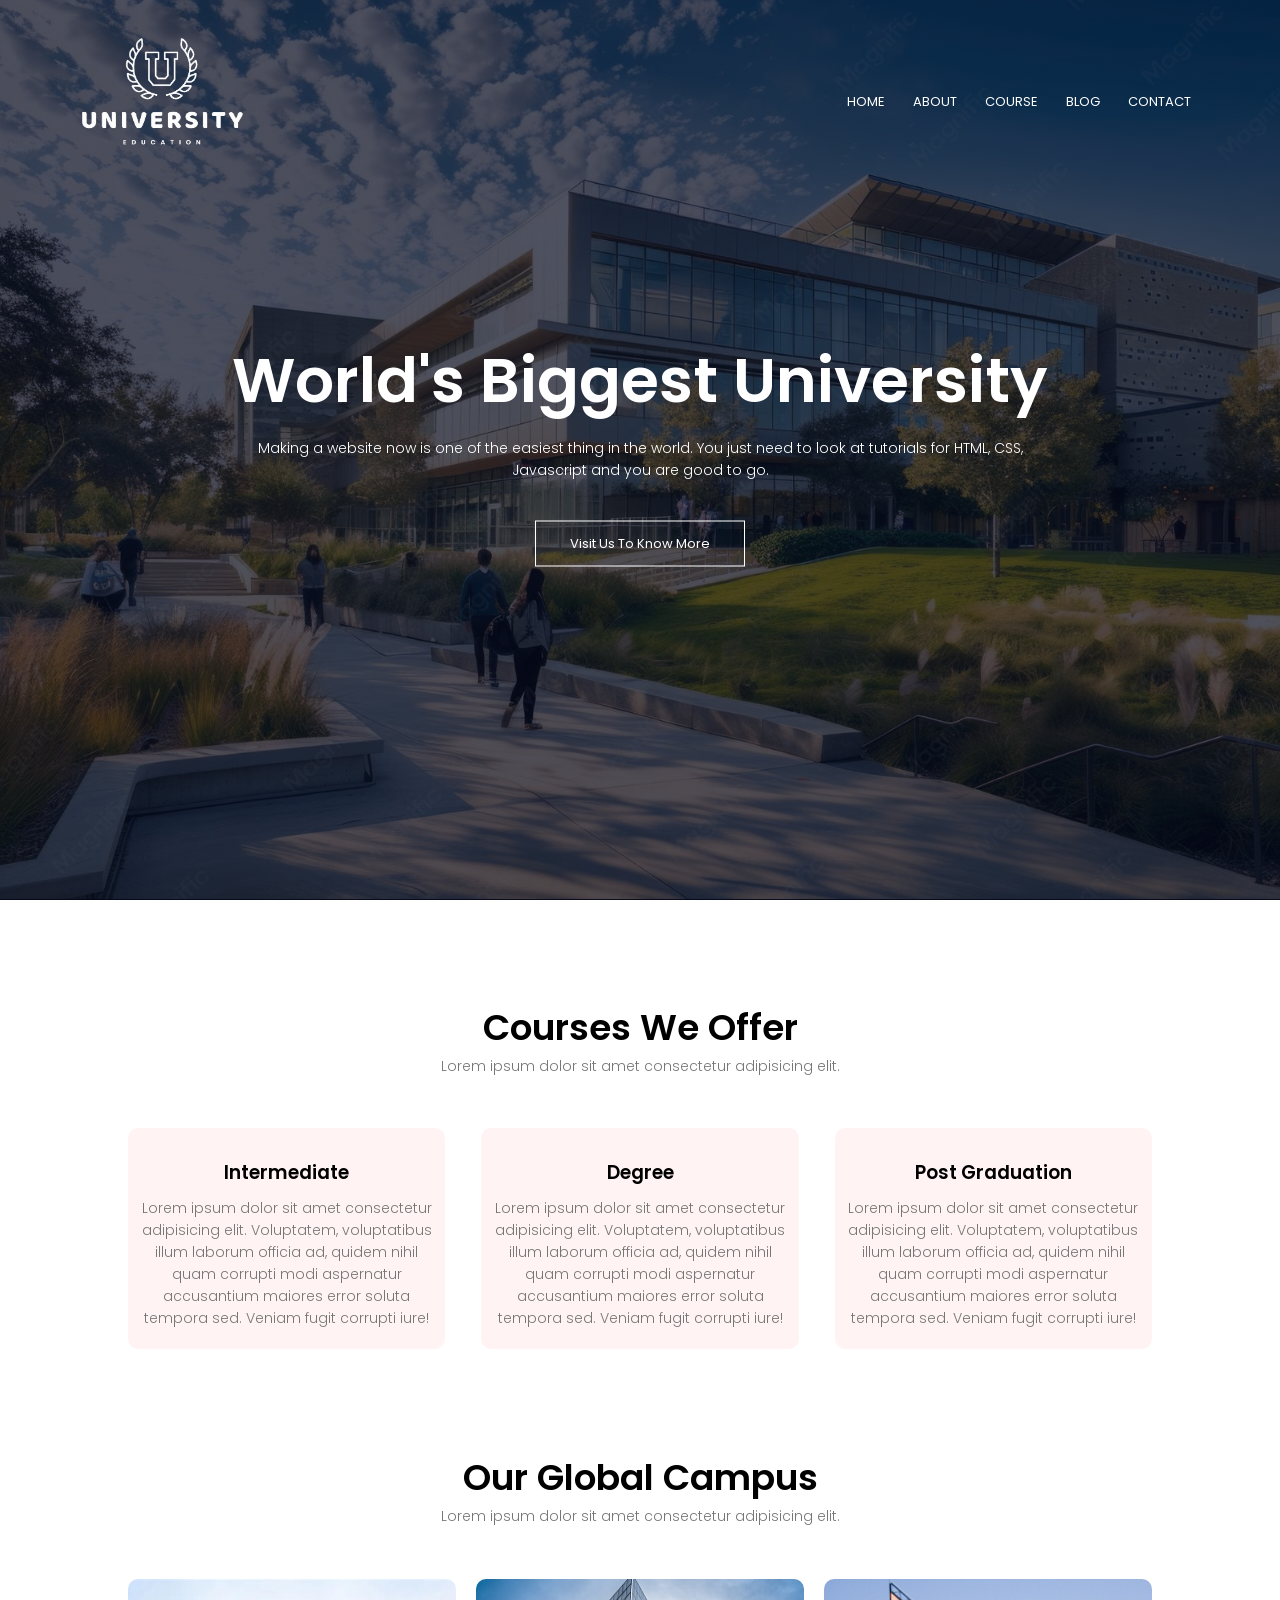
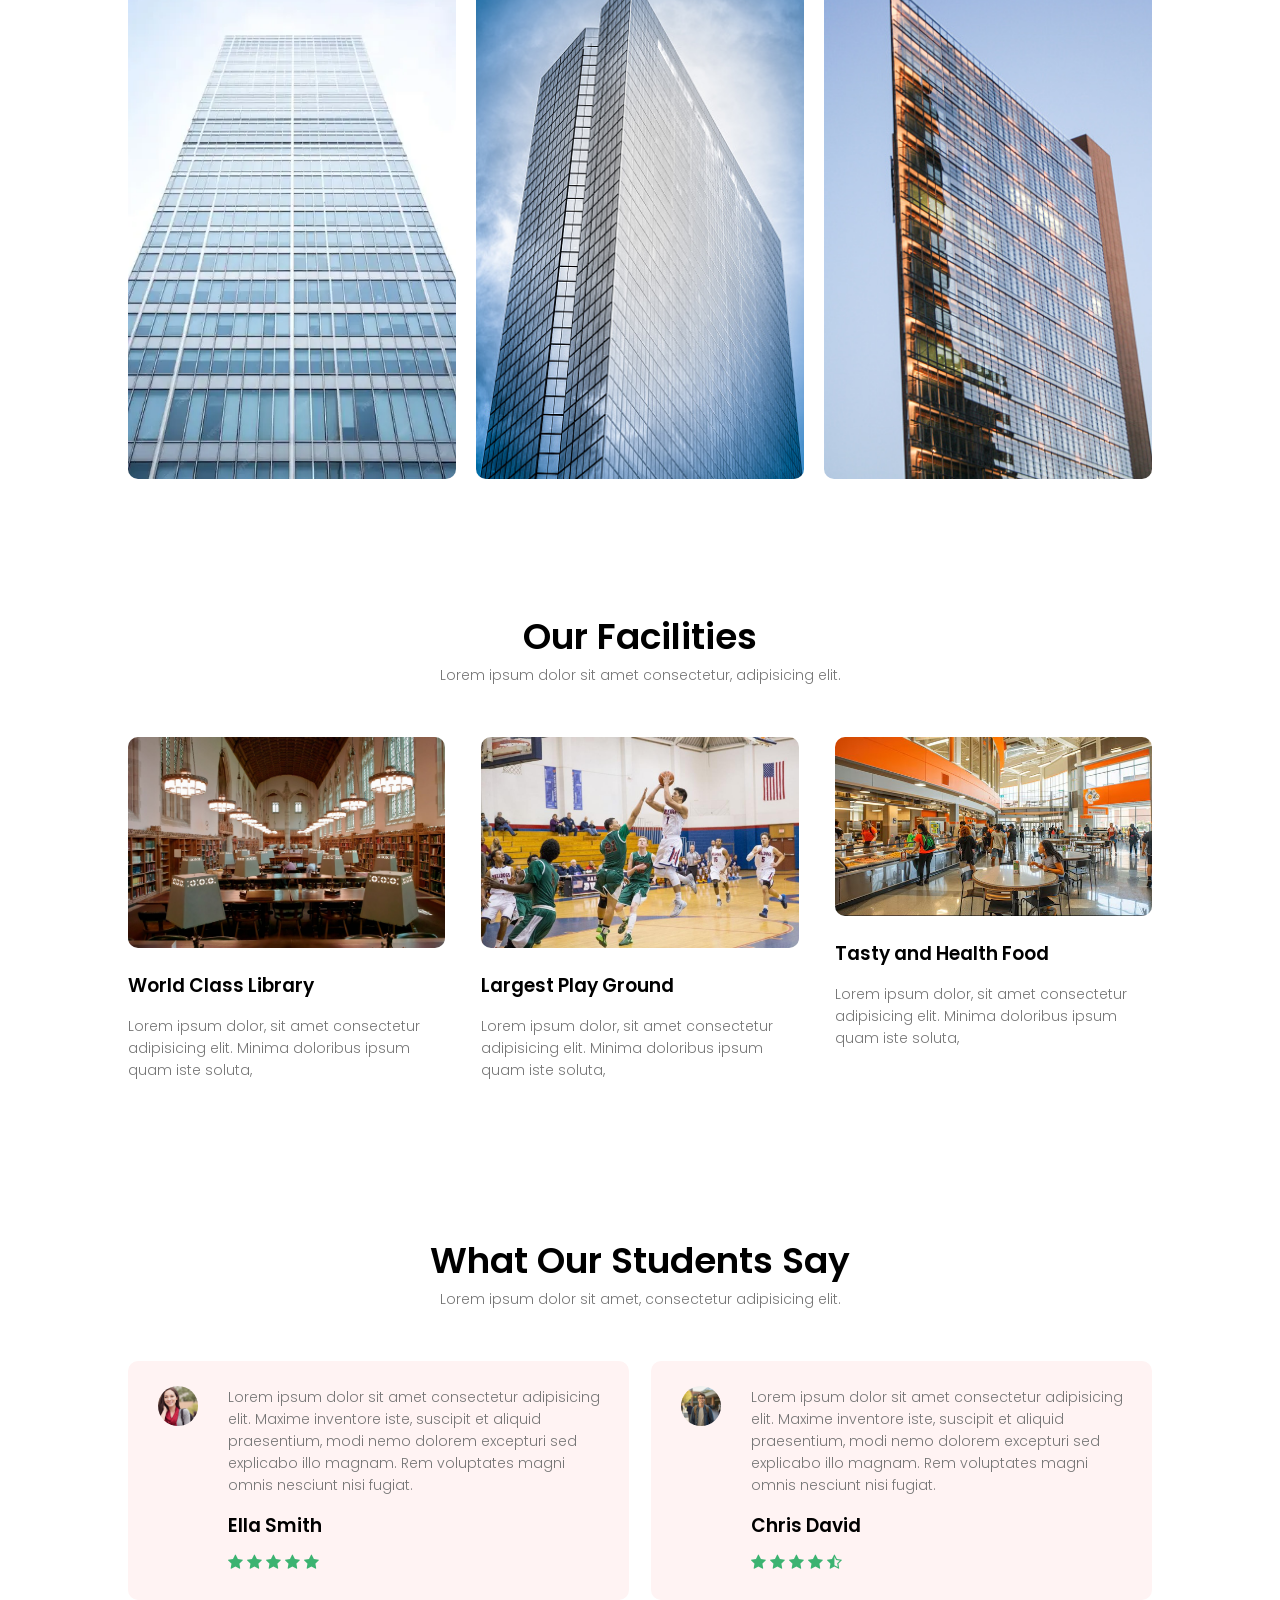
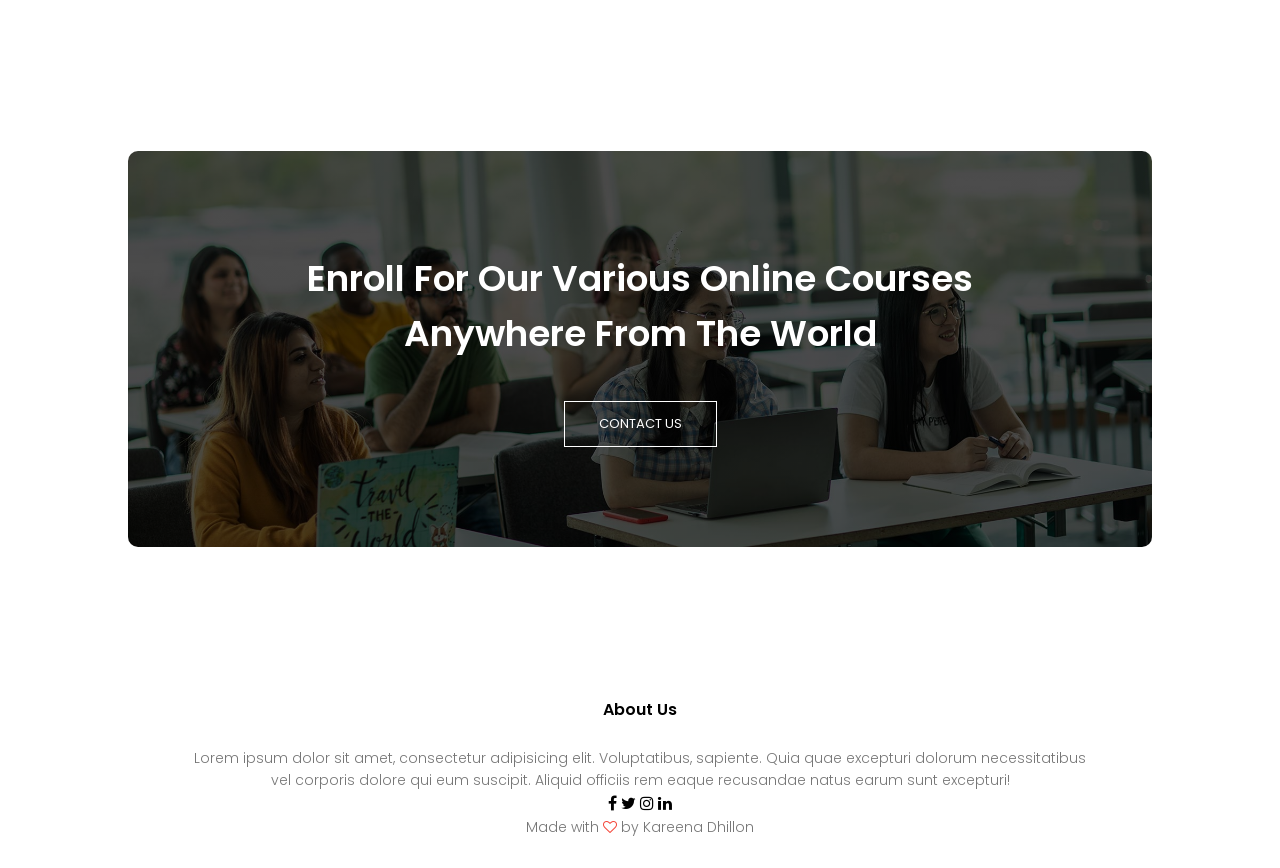
<file: index.html>
<!DOCTYPE html>
<html>
<head>
    <meta name="viewport" content="with=device-width, initial-scale=1.0">
    <title>University Website Design</title>
    <link rel="stylesheet" href="style.css">
    <link rel="preconnect" href="https://fonts.gstatic.com">
<link href="https://fonts.googleapis.com/css2?family=Poppins:wght@100;200;300;400;600;700&display=swap"
rel="stylesheet">
    <link rel="stylesheet" href="https://cdnjs.cloudflare.com/ajax/libs/font-awesome/4.7.0/css/font-awesome.min.css">
</head>
<body>
    <section class="header">
        <nav>
            <a href="index.html"><img src="Images/logo.png"></a>
            <div class="nav-links" id="navLinks">
                <i class="fa fa-times"onclick="hideMenu()"></i>
                <ul>
                    <li><a href="index.html">HOME</a></li>
                    <li><a href="about.html">ABOUT</a></li>
                    <li><a href="course.html">COURSE</a></li>
                    <li><a href="blog.html">BLOG</a></li>
                    <li><a href="contact.html">CONTACT</a></li>
                </ul>
            </div>
            <i class="fa fa-bars"onclick="showMenu()"></i>
        </nav>

<div class="text-box">
    <h1>World's Biggest University</h1>
    <p>Making a website now is one of the easiest thing in the world. You just need to 
    look at tutorials for HTML, CSS, <br>Javascript and you are good to go.
    </p>
    <a href=""class="hero-btn">Visit Us To Know More</a>
</div>

</section>

<!---- Course ----->

<section class="course">
    <h1>Courses We Offer</h1>
    <p>Lorem ipsum dolor sit amet consectetur adipisicing elit.</p>

    <div class="row">
        <div class="course-col">
            <h3>Intermediate</h3>
            <p>Lorem ipsum dolor sit amet consectetur adipisicing elit. 
                Voluptatem, voluptatibus illum laborum officia ad, quidem 
                nihil quam corrupti modi aspernatur accusantium maiores 
                error soluta tempora sed. Veniam fugit corrupti iure!</p>
        </div>
        <div class="course-col">
            <h3>Degree</h3>
            <p>Lorem ipsum dolor sit amet consectetur adipisicing elit. 
                Voluptatem, voluptatibus illum laborum officia ad, quidem 
                nihil quam corrupti modi aspernatur accusantium maiores 
                error soluta tempora sed. Veniam fugit corrupti iure!</p>
        </div>
        <div class="course-col">
            <h3>Post Graduation</h3>
            <p>Lorem ipsum dolor sit amet consectetur adipisicing elit. 
                Voluptatem, voluptatibus illum laborum officia ad, quidem 
                nihil quam corrupti modi aspernatur accusantium maiores 
                error soluta tempora sed. Veniam fugit corrupti iure!</p>
        </div>
    </div>
</section>

<!----campus----->

<section class="campus">
    <h1>Our Global Campus</h1>
    <p>Lorem ipsum dolor sit amet consectetur adipisicing elit.</p>

    <div class="row">
        <div class="campus-col">
            <img src="Images/building.webp">
            <div class="layer">
                <h3>New York</h3>
            </div>
        </div>

        <div class="campus-col">
            <img src="Images/building.jpg">
            <div class="layer">
                <h3>Stockholm</h3>
            </div>
        </div>
        <div class="campus-col">
            <img src="Images/building3.jpg">
            <div class="layer">
                <h3>Paris</h3>
            </div>
        </div>
    </div>
</section>

<!--------Facilities------->

<section class="facilities">
    <h1>Our Facilities</h1>
    <p>Lorem ipsum dolor sit amet consectetur, adipisicing elit.</p>

    <div class="row">
        <div class="facilities-col">
            <img src="Images/library.webp">
            <h3>World Class Library</h3>
            <p>Lorem ipsum dolor, sit amet consectetur adipisicing elit. Minima doloribus ipsum quam iste soluta,</p>
        </div>
        <div class="facilities-col">
            <img src="Images/basketball.jpg">
            <h3>Largest Play Ground</h3>
            <p>Lorem ipsum dolor, sit amet consectetur adipisicing elit. Minima doloribus ipsum quam iste soluta,</p>
    </div>
    <div class="facilities-col">
            <img src="Images/vibrantcafeteria.jpg">
            <h3>Tasty and Health Food</h3>
            <p>Lorem ipsum dolor, sit amet consectetur adipisicing elit. Minima doloribus ipsum quam iste soluta,</p>
    </div>
</section>

<!------- testimonials ------->

<section class="testimonials">
    <h1>What Our Students Say</h1>
    <p>Lorem ipsum dolor sit amet, consectetur adipisicing elit.</p>

    <div class="row">
        <div class="testimonials-col">
        <img src="Images/student.jpg" alt="Ella">
        <div>
            <p>Lorem ipsum dolor sit amet consectetur adipisicing 
            elit. Maxime inventore iste, suscipit et aliquid 
            praesentium, modi nemo dolorem excepturi sed explicabo 
            illo magnam. Rem voluptates magni omnis nesciunt nisi fugiat.</p>
            <h3>Ella Smith</h3>
            <i class="fa fa-star"></i>
            <i class="fa fa-star"></i>
            <i class="fa fa-star"></i>
            <i class="fa fa-star"></i>
            <i class="fa fa-star"-o></i>
        </div>
    </div>
        <div class="testimonials-col">
        <img src="Images/student3.jpg" alt="Chris">
        <div>
            <p>Lorem ipsum dolor sit amet consectetur adipisicing 
            elit. Maxime inventore iste, suscipit et aliquid 
            praesentium, modi nemo dolorem excepturi sed explicabo 
            illo magnam. Rem voluptates magni omnis nesciunt nisi fugiat.</p>
            <h3>Chris David</h3>
            <i class="fa fa-star"></i>
            <i class="fa fa-star"></i>
            <i class="fa fa-star"></i>
            <i class="fa fa-star"></i>
            <i class="fa fa-star-half-o"></i>
        </div>
    </div>
</div>

</section>

<!------- Call To Action ----->

<section class="cta">
    <h1>Enroll For Our Various Online Courses<br>Anywhere From The World</h1>
    <a href="" class="hero-btn">CONTACT US</a>
</section>

<!------- Footer ----->

<section class="footer">
    <h4>About Us </h4>
    <p>Lorem ipsum dolor sit amet, consectetur adipisicing elit. 
        Voluptatibus, sapiente. Quia quae excepturi dolorum 
        necessitatibus<br> vel corporis dolore qui eum suscipit. 
        Aliquid officiis rem eaque recusandae natus earum sunt excepturi!</p>
        <div class="icons">
             <i class="fa fa-facebook"></i>
             <i class="fa fa-twitter"></i>
             <i class="fa fa-instagram"></i>
             <i class="fa fa-linkedin"></i>
        </div>
        <p>Made with <i class="fa fa-heart-o"></i> by Kareena Dhillon</p>
</section>





<!-------JavaScript for Toggle Menu ------->

<script>

    var navLinks = document.getElementById("navLinks");

    function showMenu(){
        navLinks.style.right = "0";
    }
    function hideMenu(){
        navLinks.style.right = "-200px";
    }

</script>

</body>    
</html>
</file>
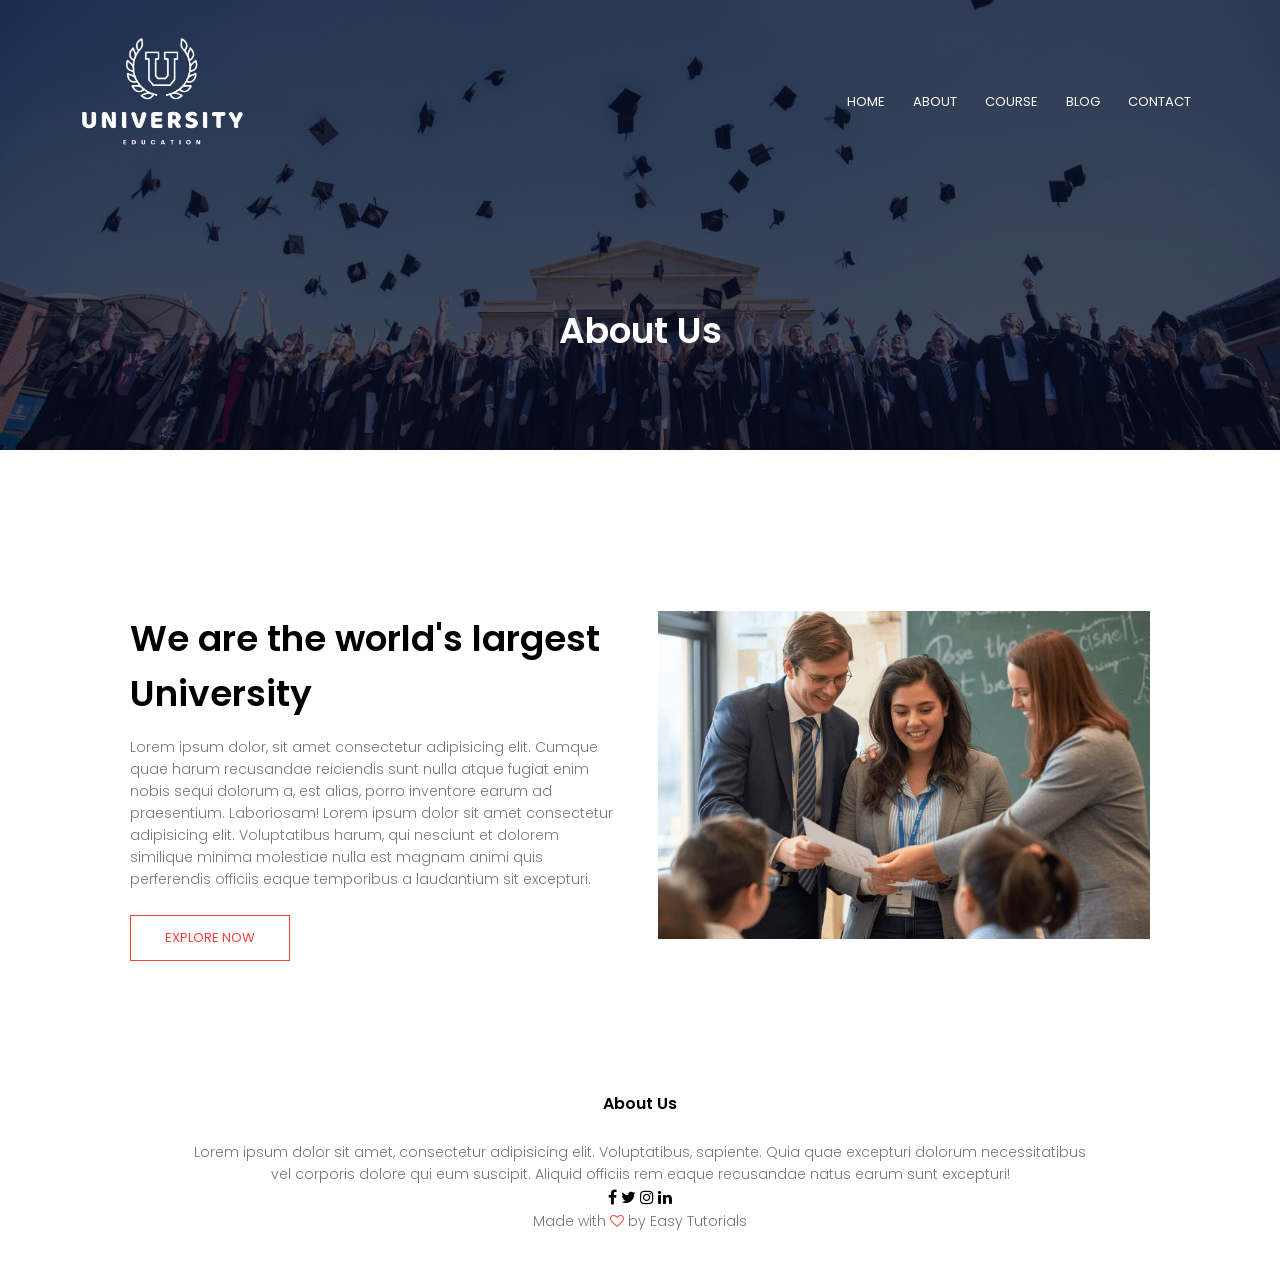
<file: about.html>
<!DOCTYPE html>
<html>
<head>
    <meta name="viewport" content="with=device-width, initial-scale=1.0">
    <title>University Website Design</title>
    <link rel="stylesheet" href="style.css">
    <link rel="preconnect" href="https://fonts.gstatic.com">
<link href="https://fonts.googleapis.com/css2?family=Poppins:wght@100;200;300;400;600;700&display=swap"
rel="stylesheet">
    <link rel="stylesheet" href="https://cdnjs.cloudflare.com/ajax/libs/font-awesome/4.7.0/css/font-awesome.min.css">
</head>
<body>
    <section class="sub-header">
        <nav>
            <a href="index.html"><img src="Images/logo.png"></a>
            <div class="nav-links" id="navLinks">
                <i class="fa fa-times"onclick="hideMenu()"></i>
                <ul>
                    <li><a href="index.html">HOME</a></li>
                    <li><a href="about.html">ABOUT</a></li>
                    <li><a href="course.html">COURSE</a></li>
                    <li><a href="blog.html">BLOG</a></li>
                    <li><a href="contact.html">CONTACT</a></li>
                </ul>
            </div>
            <i class="fa fa-bars"onclick="showMenu()"></i>
        </nav>
        <h1>About Us</h1>

</section>

<!------- about us content -------->

<section class="about-us">

    <div class="row">
        <div class="about-col">
            <h1>We are the world's largest University</h1>
            <p>Lorem ipsum dolor, sit amet consectetur adipisicing elit. 
            Cumque quae harum recusandae reiciendis sunt nulla atque
            fugiat enim nobis sequi dolorum a, est alias, porro inventore 
            earum ad praesentium. Laboriosam! Lorem ipsum dolor sit amet 
            consectetur adipisicing elit. Voluptatibus harum, qui nesciunt 
            et dolorem similique minima molestiae nulla est magnam animi quis 
            perferendis officiis eaque temporibus a laudantium sit excepturi.</p>
            <a href="" class="hero-btn red-btn">EXPLORE NOW</a>
        </div>
        <div class="about-col">
            <img src="Images/teachers.jpg">
        </div>
    </div>


</section>



<!------Footer-------->
<section class="footer">
    <h4>About Us </h4>
    <p>Lorem ipsum dolor sit amet, consectetur adipisicing elit. 
        Voluptatibus, sapiente. Quia quae excepturi dolorum 
        necessitatibus<br> vel corporis dolore qui eum suscipit. 
        Aliquid officiis rem eaque recusandae natus earum sunt excepturi!</p>
        <div class="icons">
             <i class="fa fa-facebook"></i>
             <i class="fa fa-twitter"></i>
             <i class="fa fa-instagram"></i>
             <i class="fa fa-linkedin"></i>
        </div>
        <p>Made with <i class="fa fa-heart-o"></i> by Easy Tutorials</p>
</section>





<!-------JavaScript for Toggle Menu ------->

<script>

    var navLinks = document.getElementById("navLinks");

    function showMenu(){
        navLinks.style.right = "0";
    }
    function hideMenu(){
        navLinks.style.right = "-200px";
    }

</script>

</body>    
</html>
</file>
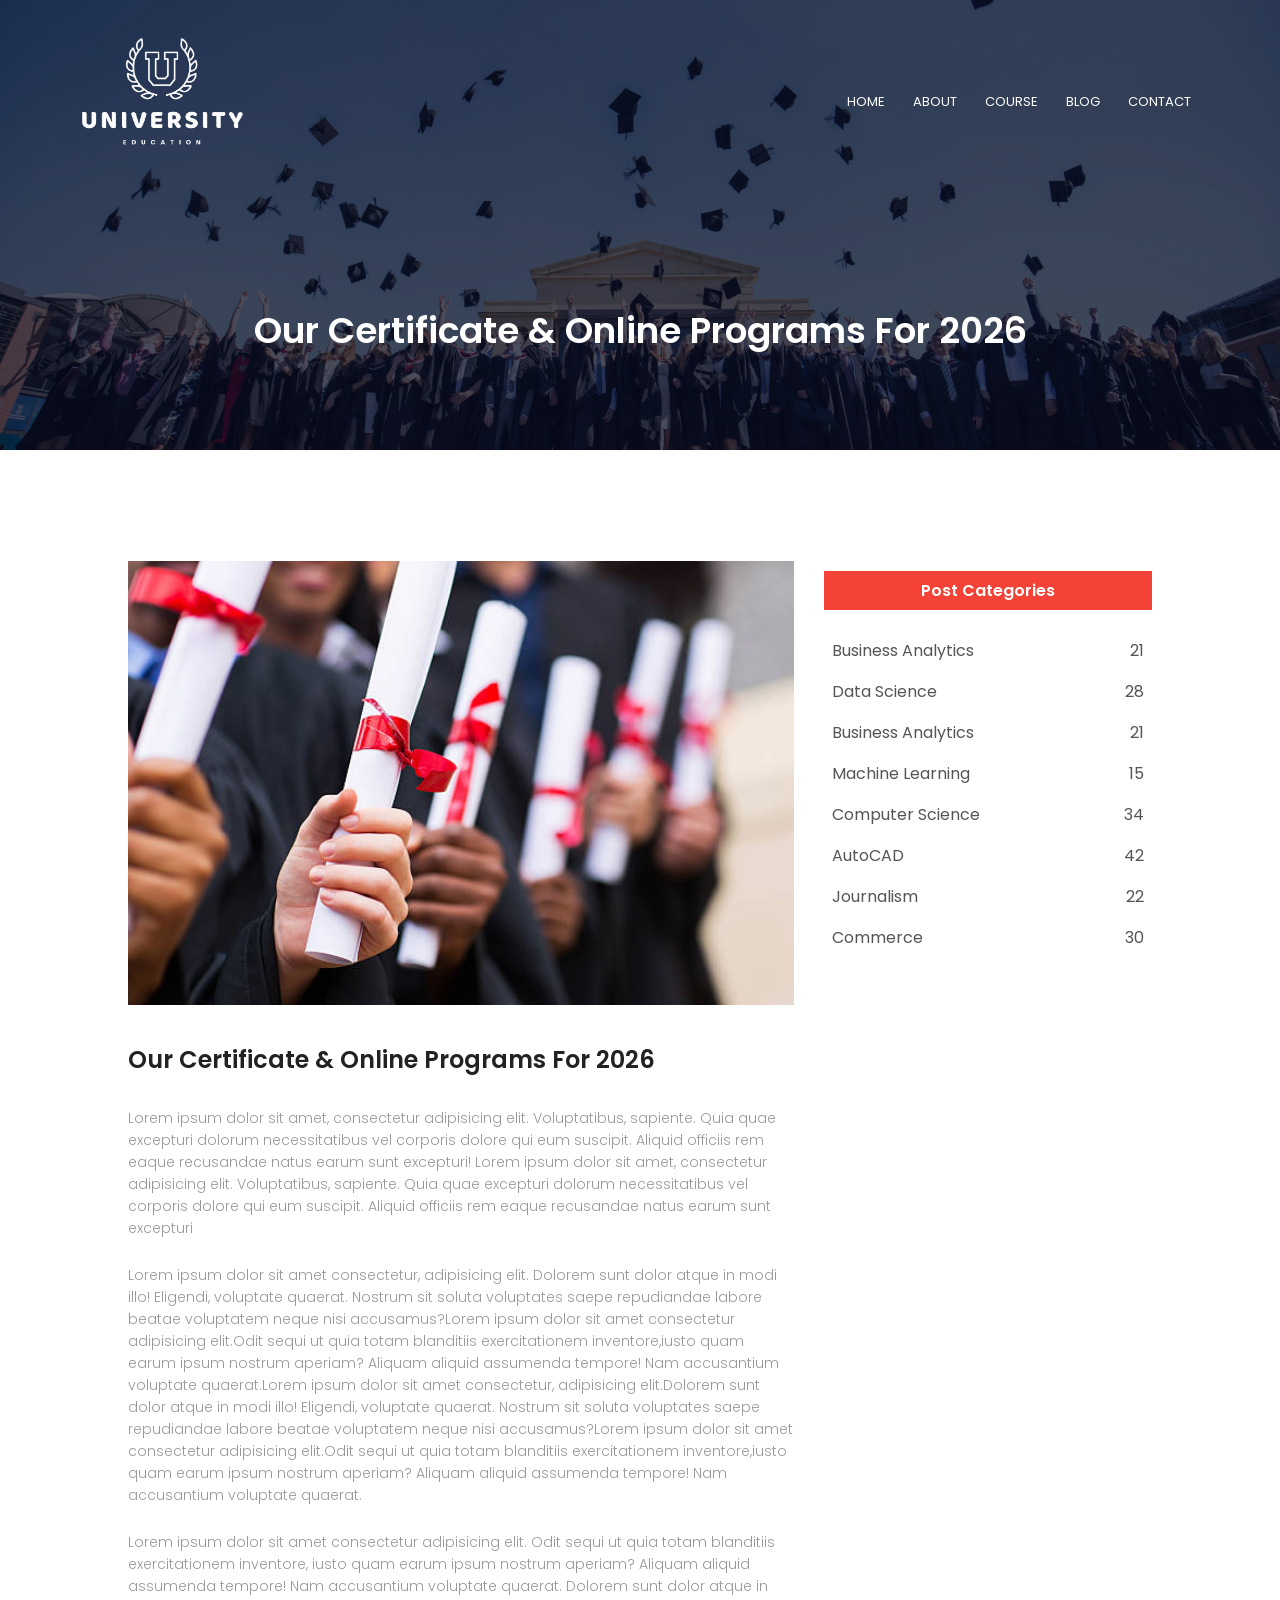
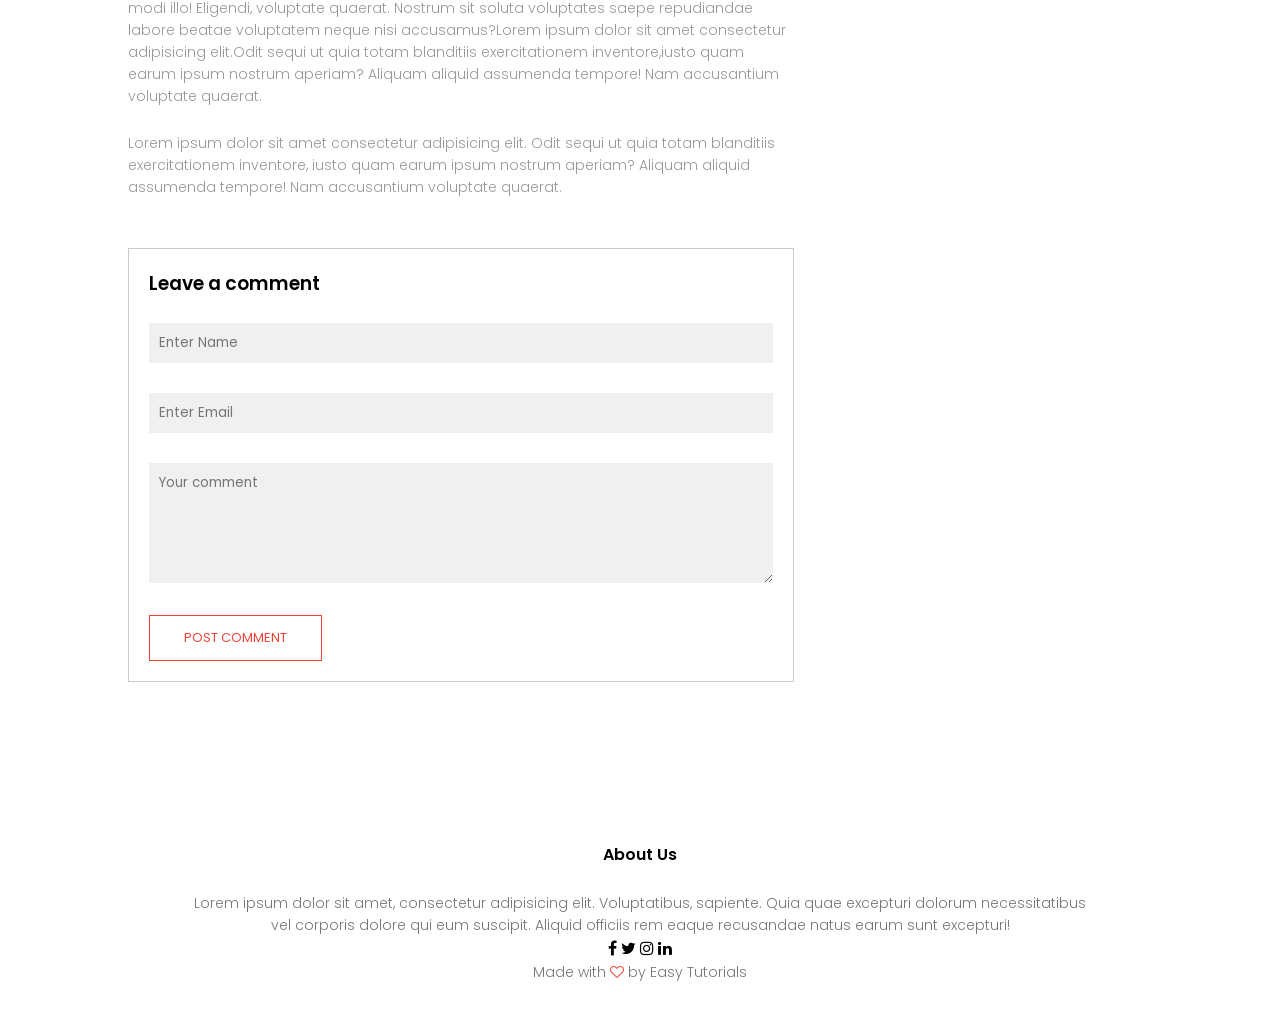
<file: blog.html>
<!DOCTYPE html>
<html>
<head>
    <meta name="viewport" content="with=device-width, initial-scale=1.0">
    <title>University Website Design</title>
    <link rel="stylesheet" href="style.css">
    <link rel="preconnect" href="https://fonts.gstatic.com">
<link href="https://fonts.googleapis.com/css2?family=Poppins:wght@100;200;300;400;600;700&display=swap"
rel="stylesheet">
    <link rel="stylesheet" href="https://cdnjs.cloudflare.com/ajax/libs/font-awesome/4.7.0/css/font-awesome.min.css">
</head>
<body>
    <section class="sub-header">
        <nav>
            <a href="index.html"><img src="Images/logo.png"></a>
            <div class="nav-links" id="navLinks">
                <i class="fa fa-times"onclick="hideMenu()"></i>
                <ul>
                    <li><a href="index.html">HOME</a></li>
                    <li><a href="about.html">ABOUT</a></li>
                    <li><a href="course.html">COURSE</a></li>
                    <li><a href="blog.html">BLOG</a></li>
                    <li><a href="contact.html">CONTACT</a></li>
                </ul>
            </div>
            <i class="fa fa-bars"onclick="showMenu()"></i>
        </nav>
        <h1>Our Certificate & Online Programs For 2026</h1>

</section>

<!--------------blog page content ----------------->

<section class="blog-content">

    <div class="row">
        <div class="blog-left">
            <img src="Images/certificate.jpg">
        
            <h2>Our Certificate & Online Programs For 2026</h2>
            <p>Lorem ipsum dolor sit amet, consectetur adipisicing elit. 
            Voluptatibus, sapiente. Quia quae excepturi dolorum 
            necessitatibus vel corporis dolore qui eum suscipit. 
            Aliquid officiis rem eaque recusandae natus earum sunt excepturi!
            Lorem ipsum dolor sit amet, consectetur adipisicing elit. 
            Voluptatibus, sapiente. Quia quae excepturi dolorum 
            necessitatibus vel corporis dolore qui eum suscipit. 
            Aliquid officiis rem eaque recusandae natus earum sunt excepturi</p>
            <br>
            <p>Lorem ipsum dolor sit amet consectetur, adipisicing elit. 
            Dolorem sunt dolor atque in modi illo! Eligendi, voluptate 
            quaerat. Nostrum sit soluta voluptates saepe repudiandae 
            labore beatae voluptatem neque nisi accusamus?Lorem ipsum dolor 
            sit amet consectetur adipisicing elit.Odit sequi ut quia totam 
            blanditiis exercitationem inventore,iusto quam earum ipsum 
            nostrum aperiam? Aliquam aliquid assumenda tempore! 
            Nam accusantium voluptate quaerat.Lorem ipsum dolor sit amet consectetur, 
            adipisicing elit.Dolorem sunt dolor atque in modi illo! Eligendi, voluptate 
            quaerat. Nostrum sit soluta voluptates saepe repudiandae 
            labore beatae voluptatem neque nisi accusamus?Lorem ipsum dolor 
            sit amet consectetur adipisicing elit.Odit sequi ut quia totam 
            blanditiis exercitationem inventore,iusto quam earum ipsum 
            nostrum aperiam? Aliquam aliquid assumenda tempore! 
            Nam accusantium voluptate quaerat.</p>
            <br>
            <p>Lorem ipsum dolor sit amet consectetur adipisicing elit. 
            Odit sequi ut quia totam blanditiis exercitationem inventore, 
            iusto quam earum ipsum nostrum aperiam? Aliquam aliquid 
            assumenda tempore! Nam accusantium voluptate quaerat.
            Dolorem sunt dolor atque in modi illo! Eligendi, voluptate 
            quaerat. Nostrum sit soluta voluptates saepe repudiandae 
            labore beatae voluptatem neque nisi accusamus?Lorem ipsum dolor 
            sit amet consectetur adipisicing elit.Odit sequi ut quia totam 
            blanditiis exercitationem inventore,iusto quam earum ipsum 
            nostrum aperiam? Aliquam aliquid assumenda tempore! 
            Nam accusantium voluptate quaerat.</p>
            <br>
            <p>Lorem ipsum dolor sit amet consectetur adipisicing elit. 
            Odit sequi ut quia totam blanditiis exercitationem inventore, 
            iusto quam earum ipsum nostrum aperiam? Aliquam aliquid 
            assumenda tempore! Nam accusantium voluptate quaerat.</p>

            <div class="comment-box">
                <h3>Leave a comment</h3>
                <form class="comment-form">
                     <input type="text" placeholder="Enter Name">
                     <input type="email" placeholder="Enter Email">
                     <textarea rows="5" placeholder="Your comment"></textarea>
                     <button type="submit" class="hero-btn red-btn">POST COMMENT</button>
                </form>
            </div>

        </div>
        <div class="blog-right">
            <h3>Post Categories</h3>
            <div>
                <span>Business Analytics</span>
                <span>21</span>
            </div>
             <div>
                <span>Data Science</span>
                <span>28</span>
            </div>
             <div>
                <span>Business Analytics</span>
                <span>21</span>
            </div>
             <div>
                <span>Machine Learning</span>
                <span>15</span>
            </div>
             <div>
                <span>Computer Science</span>
                <span>34</span>
            </div>
             <div>
                <span>AutoCAD</span>
                <span>42</span>
            </div>
             <div>
                <span>Journalism</span>
                <span>22</span>
            </div>
            <div>
                <span>Commerce</span>
                <span>30</span>
            </div>
        </div>
    </div>
</section>


<!------Footer-------->
<section class="footer">
    <h4>About Us </h4>
    <p>Lorem ipsum dolor sit amet, consectetur adipisicing elit. 
        Voluptatibus, sapiente. Quia quae excepturi dolorum 
        necessitatibus<br> vel corporis dolore qui eum suscipit. 
        Aliquid officiis rem eaque recusandae natus earum sunt excepturi!</p>
        <div class="icons">
             <i class="fa fa-facebook"></i>
             <i class="fa fa-twitter"></i>
             <i class="fa fa-instagram"></i>
             <i class="fa fa-linkedin"></i>
        </div>
        <p>Made with <i class="fa fa-heart-o"></i> by Easy Tutorials</p>
</section>





<!-------JavaScript for Toggle Menu ------->

<script>

    var navLinks = document.getElementById("navLinks");

    function showMenu(){
        navLinks.style.right = "0";
    }
    function hideMenu(){
        navLinks.style.right = "-200px";
    }

</script>

</body>    
</html>
</file>
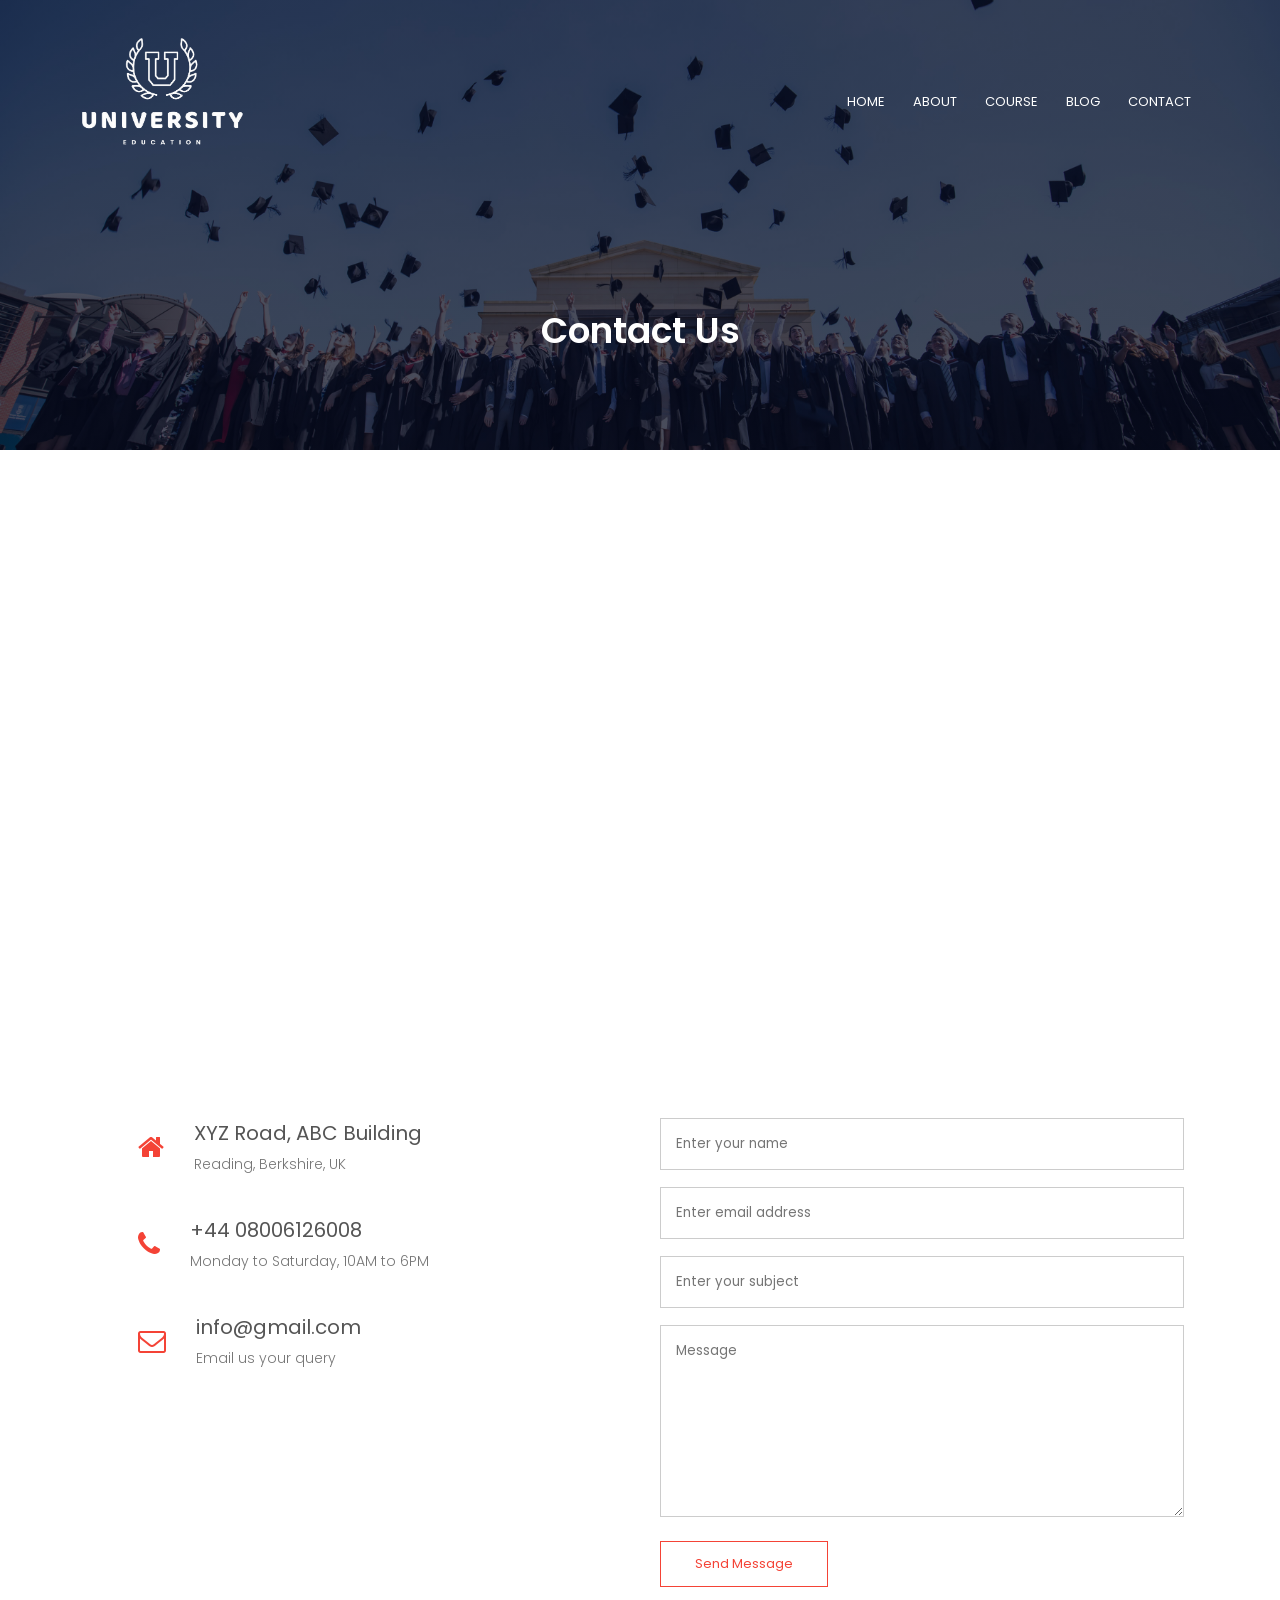
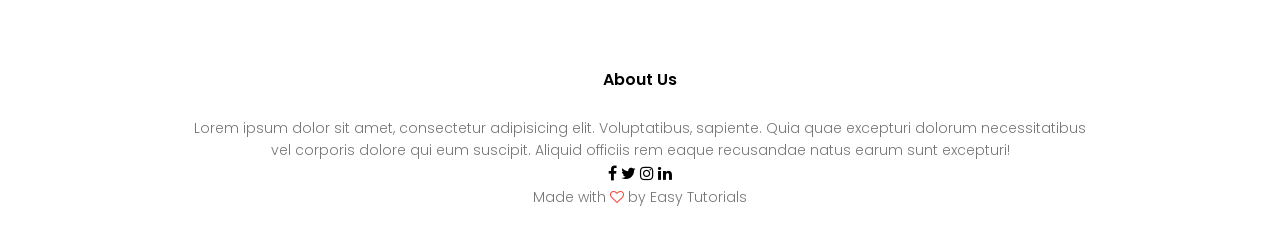
<file: contact.html>
<!DOCTYPE html>
<html>
<head>
    <meta name="viewport" content="with=device-width, initial-scale=1.0">
    <title>University Website Design</title>
    <link rel="stylesheet" href="style.css">
    <link rel="preconnect" href="https://fonts.gstatic.com">
<link href="https://fonts.googleapis.com/css2?family=Poppins:wght@100;200;300;400;600;700&display=swap"
rel="stylesheet">
    <link rel="stylesheet" href="https://cdnjs.cloudflare.com/ajax/libs/font-awesome/4.7.0/css/font-awesome.min.css">
</head>
<body>
    <section class="sub-header">
        <nav>
            <a href="index.html"><img src="Images/logo.png"></a>
            <div class="nav-links" id="navLinks">
                <i class="fa fa-times"onclick="hideMenu()"></i>
                <ul>
                    <li><a href="index.html">HOME</a></li>
                    <li><a href="about.html">ABOUT</a></li>
                    <li><a href="course.html">COURSE</a></li>
                    <li><a href="blog.html">BLOG</a></li>
                    <li><a href="contact.html">CONTACT</a></li>
                </ul>
            </div>
            <i class="fa fa-bars"onclick="showMenu()"></i>
        </nav>
        <h1>Contact Us</h1>

</section>

<!------- Contact Us -------->

<section class="location">
    <iframe src="https://maps.google.com/maps?q=Reading%20College%20Kings%20Rd%20Reading&t=&z=15&ie=UTF8&iwloc=&output=embed" width="100%" height="450" style="border: 0;" allowfullscreen="" loading="lazy"></iframe>

</section>

<section class="contact-us">
    <div class="row">
         <div class="contact-col">
            <div>
                <i class="fa fa-home"></i>
                <span>
                    <h5>XYZ Road, ABC Building</h5>
                    <p>Reading, Berkshire, UK</p>
                </span>
            </div>
            <div>
                <i class="fa fa-phone"></i>
                <span>
                    <h5>+44 08006126008</h5>
                    <p>Monday to Saturday, 10AM to 6PM</p>
                </span>
            </div>
            <div>
                <i class="fa fa-envelope-o"></i>
                <span>
                    <h5>info@gmail.com</h5>
                    <p>Email us your query</p>
                </span>
            </div>
         </div>
         <div class="contact-col">
            <form action="">
                <input type="text"placeholder="Enter your name" required>
                <input type="email"placeholder="Enter email address" required>
                <input type="text"placeholder="Enter your subject" required>
                <textarea rows="8" placeholder="Message" required></textarea>
                <button type="submit" class="hero-btn red-btn">Send 
                    Message</button>
            </form>




         </div>
    </div>

</section>





<!------Footer-------->
<section class="footer">
    <h4>About Us </h4>
    <p>Lorem ipsum dolor sit amet, consectetur adipisicing elit. 
        Voluptatibus, sapiente. Quia quae excepturi dolorum 
        necessitatibus<br> vel corporis dolore qui eum suscipit. 
        Aliquid officiis rem eaque recusandae natus earum sunt excepturi!</p>
        <div class="icons">
             <i class="fa fa-facebook"></i>
             <i class="fa fa-twitter"></i>
             <i class="fa fa-instagram"></i>
             <i class="fa fa-linkedin"></i>
        </div>
        <p>Made with <i class="fa fa-heart-o"></i> by Easy Tutorials</p>
</section>





<!-------JavaScript for Toggle Menu ------->

<script>

    var navLinks = document.getElementById("navLinks");

    function showMenu(){
        navLinks.style.right = "0";
    }
    function hideMenu(){
        navLinks.style.right = "-200px";
    }

</script>

</body>    
</html>
</file>
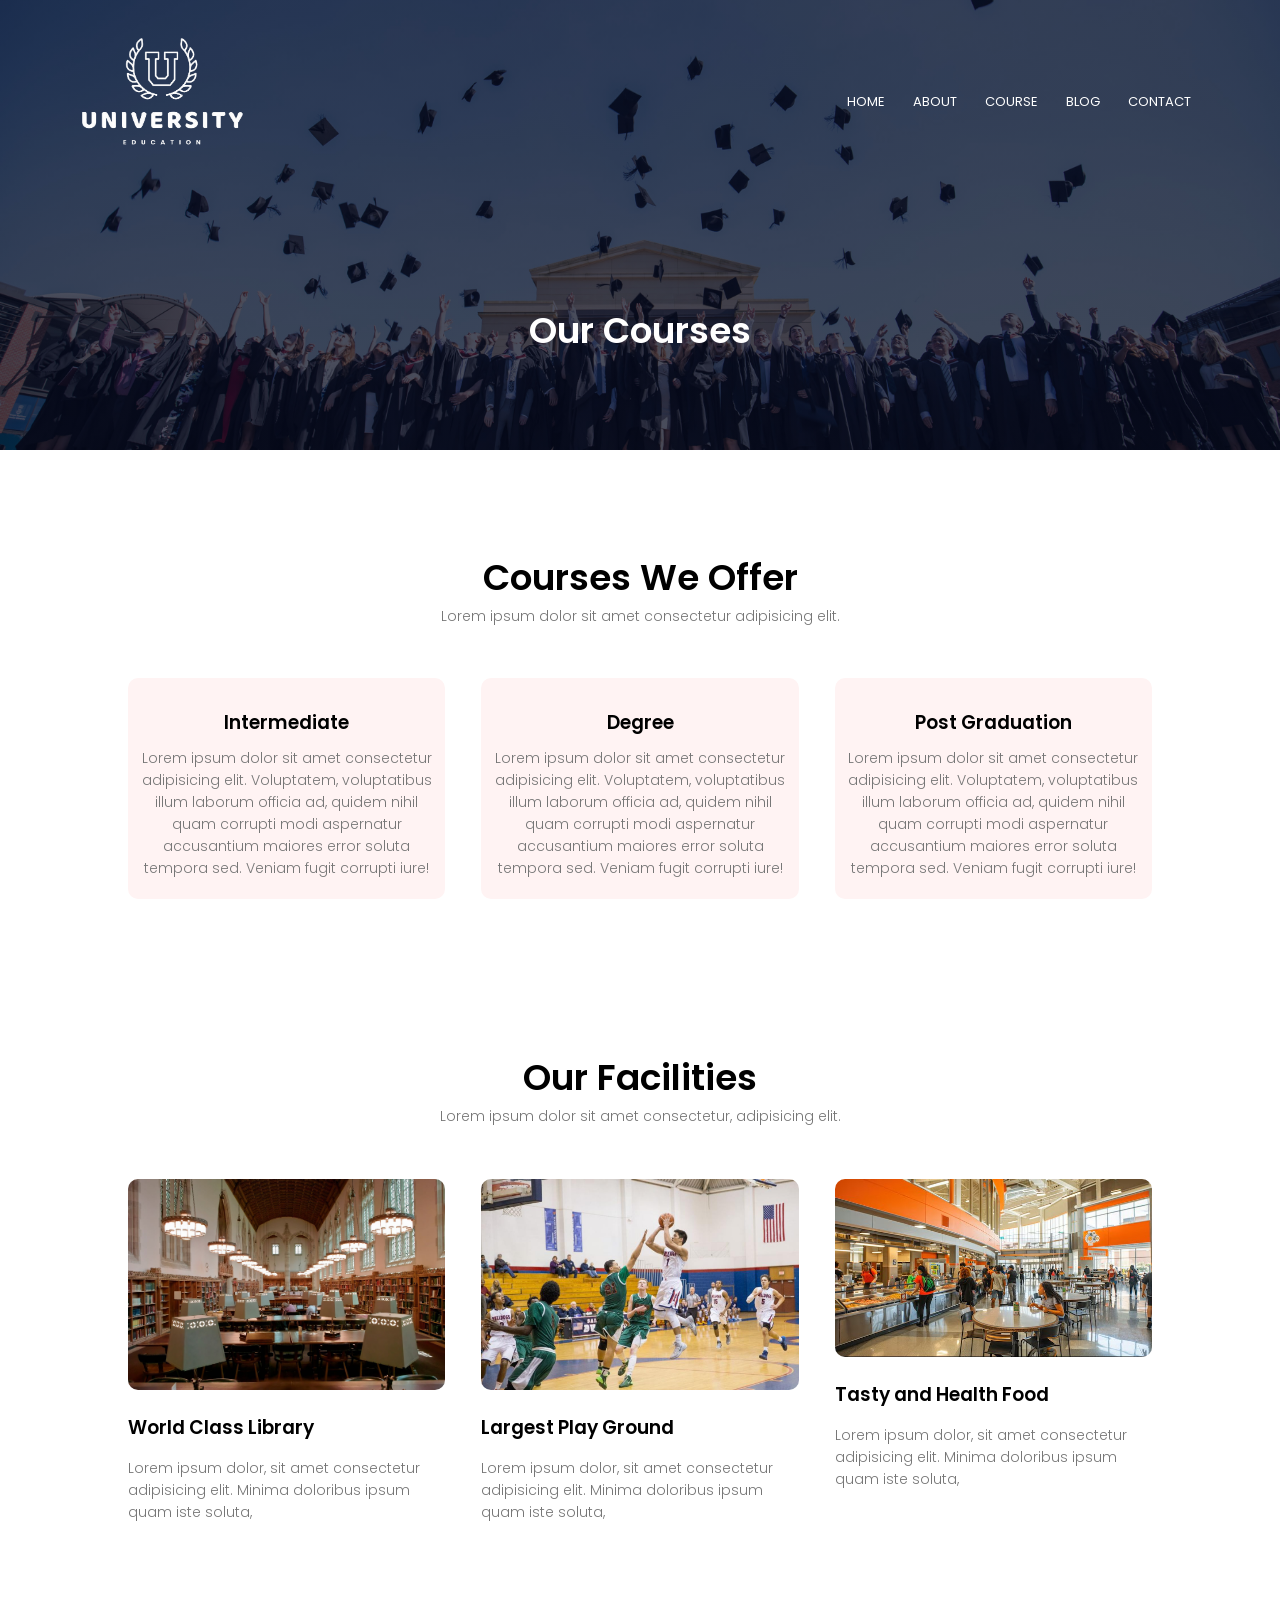
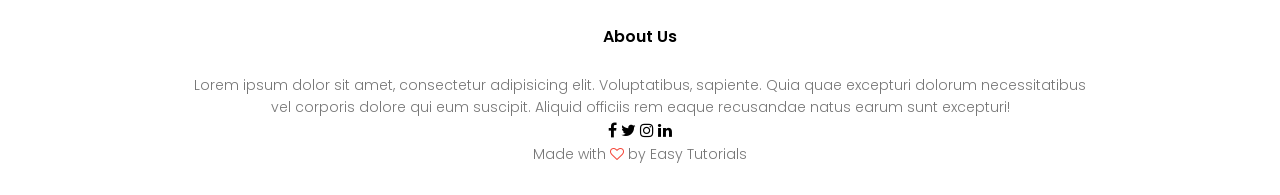
<file: course.html>
<!DOCTYPE html>
<html>
<head>
    <meta name="viewport" content="with=device-width, initial-scale=1.0">
    <title>University Website Design</title>
    <link rel="stylesheet" href="style.css">
    <link rel="preconnect" href="https://fonts.gstatic.com">
<link href="https://fonts.googleapis.com/css2?family=Poppins:wght@100;200;300;400;600;700&display=swap"
rel="stylesheet">
    <link rel="stylesheet" href="https://cdnjs.cloudflare.com/ajax/libs/font-awesome/4.7.0/css/font-awesome.min.css">
</head>
<body>
    <section class="sub-header">
        <nav>
            <a href="index.html"><img src="Images/logo.png"></a>
            <div class="nav-links" id="navLinks">
                <i class="fa fa-times"onclick="hideMenu()"></i>
                <ul>
                   <li><a href="index.html">HOME</a></li>
                    <li><a href="about.html">ABOUT</a></li>
                    <li><a href="course.html">COURSE</a></li>
                    <li><a href="blog.html">BLOG</a></li>
                    <li><a href="contact.html">CONTACT</a></li>
                </ul>
            </div>
            <i class="fa fa-bars"onclick="showMenu()"></i>
        </nav>
        <h1>Our Courses</h1>

</section>

<!------- Course -------->

<section class="course">
    <h1>Courses We Offer</h1>
    <p>Lorem ipsum dolor sit amet consectetur adipisicing elit.</p>

    <div class="row">
        <div class="course-col">
            <h3>Intermediate</h3>
            <p>Lorem ipsum dolor sit amet consectetur adipisicing elit. 
                Voluptatem, voluptatibus illum laborum officia ad, quidem 
                nihil quam corrupti modi aspernatur accusantium maiores 
                error soluta tempora sed. Veniam fugit corrupti iure!</p>
        </div>
        <div class="course-col">
            <h3>Degree</h3>
            <p>Lorem ipsum dolor sit amet consectetur adipisicing elit. 
                Voluptatem, voluptatibus illum laborum officia ad, quidem 
                nihil quam corrupti modi aspernatur accusantium maiores 
                error soluta tempora sed. Veniam fugit corrupti iure!</p>
        </div>
        <div class="course-col">
            <h3>Post Graduation</h3>
            <p>Lorem ipsum dolor sit amet consectetur adipisicing elit. 
                Voluptatem, voluptatibus illum laborum officia ad, quidem 
                nihil quam corrupti modi aspernatur accusantium maiores 
                error soluta tempora sed. Veniam fugit corrupti iure!</p>
        </div>
    </div>
</section>

<!------facitlities------->

<section class="facilities">
    <h1>Our Facilities</h1>
    <p>Lorem ipsum dolor sit amet consectetur, adipisicing elit.</p>

    <div class="row">
        <div class="facilities-col">
            <img src="Images/library.webp">
            <h3>World Class Library</h3>
            <p>Lorem ipsum dolor, sit amet consectetur adipisicing elit. Minima doloribus ipsum quam iste soluta,</p>
        </div>
        <div class="facilities-col">
            <img src="Images/basketball.jpg">
            <h3>Largest Play Ground</h3>
            <p>Lorem ipsum dolor, sit amet consectetur adipisicing elit. Minima doloribus ipsum quam iste soluta,</p>
    </div>
    <div class="facilities-col">
            <img src="Images/vibrantcafeteria.jpg">
            <h3>Tasty and Health Food</h3>
            <p>Lorem ipsum dolor, sit amet consectetur adipisicing elit. Minima doloribus ipsum quam iste soluta,</p>
    </div>
</section>


<!------Footer-------->
<section class="footer">
    <h4>About Us </h4>
    <p>Lorem ipsum dolor sit amet, consectetur adipisicing elit. 
        Voluptatibus, sapiente. Quia quae excepturi dolorum 
        necessitatibus<br> vel corporis dolore qui eum suscipit. 
        Aliquid officiis rem eaque recusandae natus earum sunt excepturi!</p>
        <div class="icons">
             <i class="fa fa-facebook"></i>
             <i class="fa fa-twitter"></i>
             <i class="fa fa-instagram"></i>
             <i class="fa fa-linkedin"></i>
        </div>
        <p>Made with <i class="fa fa-heart-o"></i> by Easy Tutorials</p>
</section>





<!-------JavaScript for Toggle Menu ------->

<script>

    var navLinks = document.getElementById("navLinks");

    function showMenu(){
        navLinks.style.right = "0";
    }
    function hideMenu(){
        navLinks.style.right = "-200px";
    }

</script>

</body>    
</html>
</file>
<file: style.css>
*{
    margin: 0;
    padding: 0;
    font-family: 'Poppins',sans-serif;

}
.header{
    min-height: 100vh;
    width: 100%;
    background-image: linear-gradient(rgba(4,9,30,0.7), rgba(4,9,30,0.7)), url(Images/background.jpg);
    background-position: center;
    background-size: cover;
    position: relative;

}
nav{
    display:flex;
    padding: 2% 6%;
    justify-content: space-between;
    align-items: center;
}

nav img{
    width: 170px;
    height: auto;
}
.nav-links{
    flex: 1;
    text-align: right;
}
.nav-links ul li{
    list-style: none;
    display: inline-block;
    padding: 8px 12px;
    position: relative;
}

.nav-links ul li a{
    color:#fff;
    text-decoration: none;
    font-size: 13px;

}
.nav-links ul li::after{
    content:'';
    width: 0%;
    height: 2px;
    background: #f44336;
    display: block;
    margin: auto;
    transition: 0.5s;
}
.nav-links ul li:hover::after{
    width: 100%;
}
.text-box{
    width: 90%;
    color: #fff;
    position: absolute;
    top: 50%;
    left: 50%;
    transform: translate(-50%,-50%);
    text-align: center;
}
.text-box h1{
     font-size: 62px;
     
}
.text-box p{
    margin: 10px 0 40px;
    font-size: 14px;
    color: #fff;
    
}
.hero-btn{
    display: inline-block;
    text-decoration: none;
    color: #fff;
    border: 1px solid #fff;
    padding: 12px 34px;
    font-size: 13px;
    background: transparent;
    position: relative;
    cursor: pointer;
}
.hero-btn:hover{
    border: 1px solid #f44336;
    background: #f44336;
    transition: 1s;
}

nav .fa{
    display: none;
}

@media(max-width: 700px){
    .text-box h1{
        font-size: 20px;
    }
    .nav-links ul li{
        display: block;
    }
    .nav-links{
        position: fixed;
        background: #f44336;
        height: 100vh;
        width: 200px;
        top: 0;
        right: -200px;
        text-align: left;
        z-index: 2;
        transition: 1s;
    }
    nav .fa{
        display: block;
        color: #fff;
        margin:10px;
        font-size: 22px;
        cursor: pointer;
    }
    .nav-links ul{
        padding: 30px;
    }
}

/*----- Course -----*/

.course{
    width: 80%;
    margin: auto;
    text-align: center;
    padding-top: 100px;
}
h1{
    font-size: 36px;
    font-weight: 600;
}
p{
    color: #777;
    font-size: 14px;
    font-weight: 300;
    line-height: 22px;
    padding: 10pxs;
}
.row{
    margin-top: 5%;
    display: flex;
    justify-content: space-between;
}
.course-col{
    flex-basis: 31%;
    background: #fff3f3;
    border-radius: 10px;
    margin-bottom: 5%;
    padding: 20px 12px;
    box-sizing: border-box;
}
h3{
    text-align: center;
    font-weight: 600;
    margin: 10px 0;
}
.course-col:hover{
    box-shadow: 0 0 20px rgba(0,0,0,0.2);
}
@media(max-width: 700px){
    .row{
        flex-direction: column;
    }

}

/*-----campus-----*/

.campus{
    width: 80%;
    margin: auto;
    text-align: center;
    padding-top: 50px;
}

.row{
    display: flex;
    justify-content: space-between;
    margin-top: 50px;
}
.campus-col{
    flex-basis: 32%;
    border-radius: 10px;
    margin-bottom: 30px;
    position: relative;
    overflow: hidden;
}
.campus-col img{
    width: 100%;
    height: 500px;
    object-fit: cover;
    display: block;
}
.layer{
    background: transparent;
    height:100%;
    width: 100%;
    position: absolute;
    top: 0;
    left: 0;
    transition: 0.5s;
}
.layer:hover{
    background: rgba(226,0,0,0.7);
}
.layer h3{
    width: 100%;
    font-weight: 500;
    color: #fff;
    font-size: 26px;
    bottom: 0;
    left: 50%;
    transform: translate(-50%);
    position: absolute;
    opacity: 0;
    transition: 0.5s;
}
.layer:hover h3{
    bottom: 49%;
    opacity: 1;
}
/*-----FACILITIES----*/

.facilities{
    width: 80%;
    margin: auto;
    text-align: center;
    padding-top: 100px;
}
.facilities-col{
    flex-basis: 31%;
    border-radius: 10px;
    margin-bottom: 5%;
    text-align: left;
}
.facilities-col img{
    width: 100%;
    border-radius: 10px;
}
.facilities-col p{
    padding: 0;
}
.facilities-col h3{
    margin-top: 16px;
    margin-bottom: 15px;
    text-align: left;
}

/*-------Testimonials------*/

.testimonials{
    width: 80%;
    margin: auto;
    padding-top: 100px;
    text-align: center;
}
.row{
    margin-top: 5%;
    display: flex;
    justify-content: space-between;
}
.testimonials-col{
    flex-basis: 44%;
    border-radius: 10px;
    margin-bottom: 5%;
    text-align: left;
    background: #fff3f3;
    padding: 25px;
    cursor: pointer;
    display: flex;
}
.testimonials-col img{
    height: 40px;
    width: 40px;
    object-fit: cover;
    margin-left: 5px;
    margin-right: 30px;
    border-radius: 50%;
}
.testimonials-col p{
    padding: 0;
}
.testimonials-col h3{
    margin-top: 15px;
    text-align: left;
}
.testimonials-col .fa{
    color: mediumseagreen;
}
@media(max-width: 700px){
    .testimonials-col img{
    margin-left: 0px;
    margin-right: 15px;
    }
}

/*------ Call To Action -----*/

.cta{
    margin: 100px auto;
    width: 80%;
    background-image: linear-gradient(rgba(0,0,0,0.7),rgba(0,0,0,0.7)), url(Images/classroom.jpg);
    background-position: center;
    background-size: cover;
    border-radius: 10px;
    text-align: center;
    padding: 100px 0;
}

.cta h1{
    color: #fff;
    margin-bottom: 40px;
    padding: 0;
}

@media(max-width: 700px){
    .cta h1{
        font-size: 24px;
    }
}

/*-------footer----- */

.footer{
    width: 100%;
    text-align: center;
    padding: 30px 0;
}

.footer h4{
    margin-bottom: 25px;
    margin-top: 20px;
    font-weight: 600;
}

.fa-heart-o{
    color:#f44336
}
.fa-facbook{
    color: dodgerblue;
}


/*-------- about us page --------*/

.sub-header{
    height: 50vh;
    width: 100%;
    background-image: linear-gradient(rgba(4,9,30,0.7),rgba(4,9,30,0.7)),
    url(Images/graduation.jpg);
    background-position: center;
    background-size: cover;
    text-align: center;
    color: #fff;
}
.sub-header h1{
    margin-top: 100px;
}
.about-us{
    width: 80%;
    margin: auto;
    padding-top: 80px;
    padding-bottom:50px;
}
.about-col{
    flex-basis: 48%;
    padding: 30px 2px;
}
.about-col img{
    width: 100%;
}
.about-col h1{
    padding-top: 0;
}
.about-col p{
    padding: 15px 0 25px;
}
.red-btn{
    border: 1px solid #f44336;
    background: transparent;
    color: #f44336;
}
.red-btn:hover{
    color: #fff;
}
/*-------- blog-content -----*/

.blog-content{
    width: 80%;
    margin: auto;
    padding: 60px 0;
}
.blog-left{
    flex-basis: 65%;
}
.blog-left img{
    width: 100%;
}
.blog-left h2{
    color: #222;
    font-weight: 600;
    margin: 30px 0;
}
.blog-left p{
    color: #999;
    padding: 0;
}
.blog-right{
    flex-basis: 32%;
}
.blog-right h3{
    background: #f44336;
    color: #fff;
    padding: 7px 0;
    font-size: 16px;
    margin-bottom: 20px;
}
.blog-right div{
    display: flex;
    align-items: center;
    justify-content: space-between;
    color: #555;
    padding: 8px;
    box-sizing: border-box;
}

.comment-box{
    border: 1px solid #ccc;
    margin: 50px 0;
    padding: 10px 20px;
}
.comment-box h3{
    text-align: left;
}

.comment-form input, .comment-form textarea{
    width: 100%;
    padding: 10px;
    margin: 15px 0;
    box-sizing: border-box;
    border: none;
    outline: none;
    background: #f0f0f0;
}
.comment-form button{
    margin: 10px 0;
}
@media(max-width:700px){
    .sub-header h1{
        font-size: 24px;
    }
}

/*-------Contact us page -------*/

.location{
    width: 80%;
    margin: auto;
    padding: 80px 0;
}
.location img{
    width: 100%;
    height: 450px;
}
.contact-us{
    width: 80%;
    margin: auto;
}
.contact-col{
    flex-basis: 48%;
    margin-bottom: 30px;
}
.contact-col div{
    display: flex;
    align-items: center;
    margin-bottom: 40px;
}
.contact-col div .fa{
    font-size: 28px;
    color: #f44336;
    margin: 10px;
    margin-right: 30px;
}
.contact-col div p{
    padding: 0;
}
.contact-col div h5{
    font-size: 20px;
    margin-bottom: 5px;
    color: #555;
    font-weight: 400;
}
.contact-col input, .contact-col textarea{
    width: 100%;
    padding: 15px;
    margin-bottom: 17px;
    outline: none;
    border: 1px solid #ccc;
    box-sizing: border-boxs;
}
</file>
